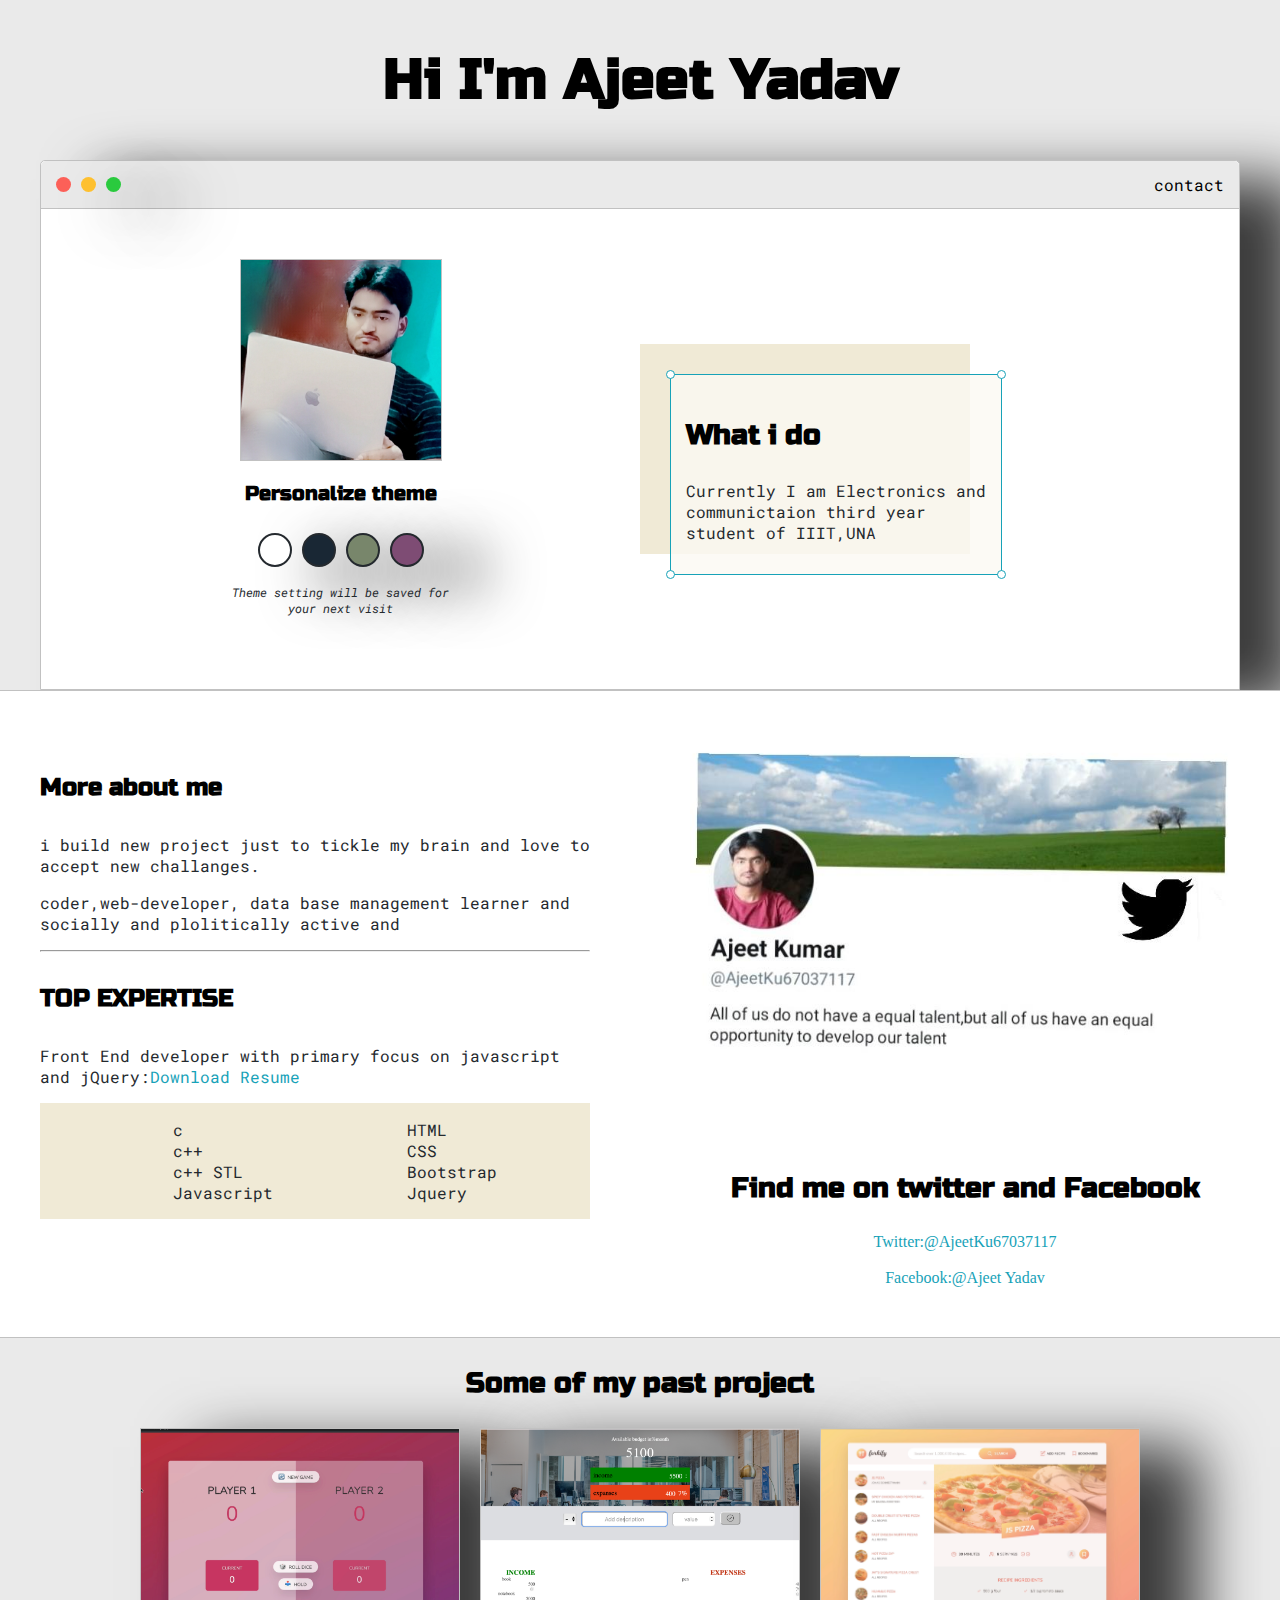
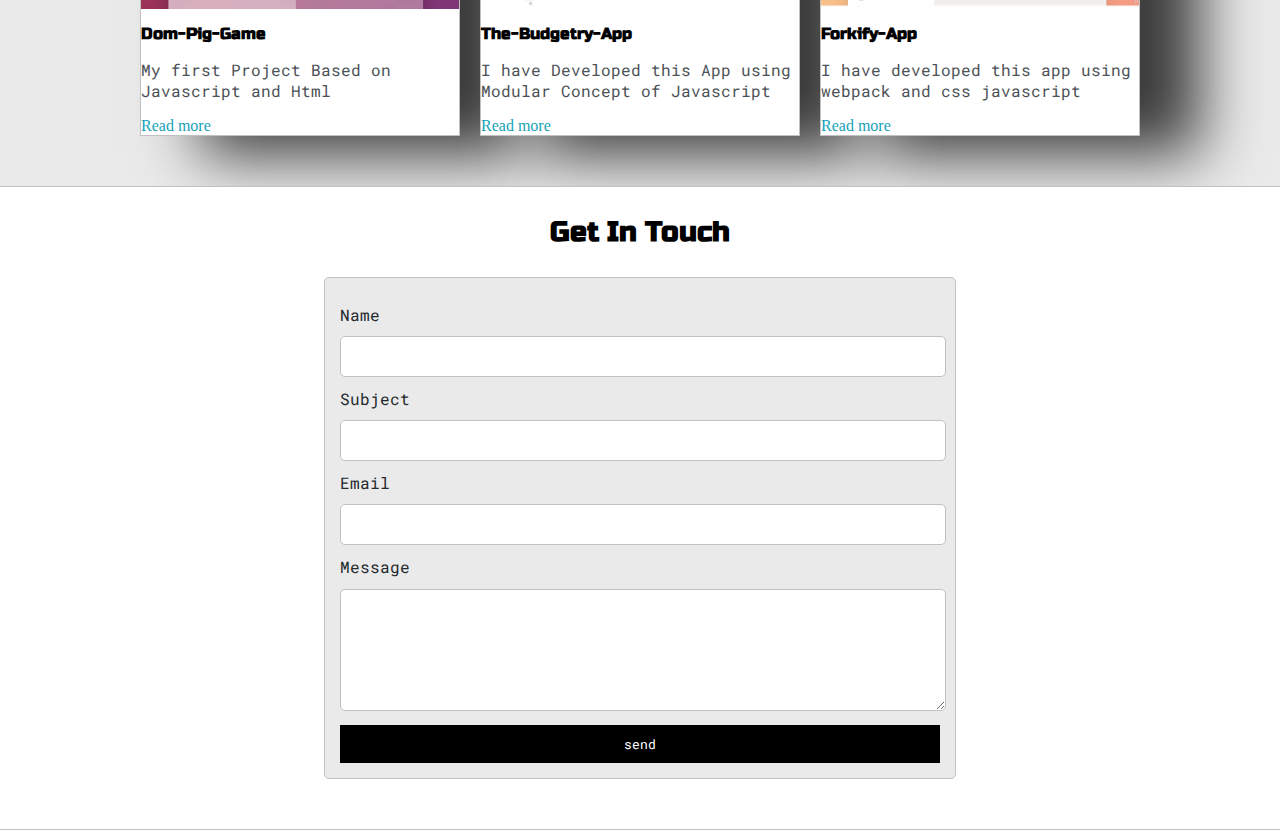
<file: index.html>
<!DOCTYPE html>
<html lang="en">
<head>
    <meta charset="UTF-8">
    <meta name="viewport" content="width=device-width, initial-scale=1.0,maximum-scale=1,minimum-scale=1">
    <link rel="preconnect" href="https://fonts.gstatic.com">
<link href="https://fonts.googleapis.com/css2?family=Russo+One&display=swap" rel="stylesheet">
<link rel="preconnect" href="https://fonts.gstatic.com">
<link href="https://fonts.googleapis.com/css2?family=Roboto+Mono:wght@500&family=Russo+One&display=swap" rel="stylesheet">    
<title>www ajeetyadav</title>
<link rel="stylesheet" type="text/css" href="default.css">
    <link id="theme-style" rel="stylesheet" type="text/css" href="purple.css">
</head>
<body>
<section class="s1">
    <div class="main-container">
        <div class="greeting-wrapper">
        <h1>Hi I'm Ajeet Yadav</h1>
        </div>
        <div class="intro-wrapper">
            <div class="nav-wrapper">
                <div class="dots-wrapper">
                    <div id="dot-1" class="browser-dot">

                    </div>
                    <div id="dot-2" class="browser-dot">

                    </div>
                    <div id="dot-3" class="browser-dot">

                    </div>
                </div>
                <ul id="navigation">
                    <li>
                        <a href="contact.html">contact</a>
                    </li>
                    
                    
                </ul>
                
            </div>
            <div class="left-column">
                <img id="profile_pic" src="ajeet2.jpeg">
                <h5 style="text-align: center;line-height: 0;">Personalize theme</h5>
            <div id="theme-option-wrapper">
                <div data-mode="light" id="light-mode" class="theme-dot"></div>
                <div data-mode="blue" id="blue-mode" class="theme-dot"></div>
                <div data-mode="green" id="green-mode" class="theme-dot"></div>
                <div data-mode="purple" id="purple-mode" class="theme-dot"></div>
            </div>
            <p id="settings-note">Theme setting will be saved for<br>your next visit</p>
            </div>
            <div class="right-column">
                <div id="preview-shadow">
                <div id="preview">
       
                    <div id="corner-tl" class="corner">
                        
                    </div>
                    <div id="corner-tr" class="corner">
                        
                    </div>
                    
                    <h3>What i do</h3>
                    <p>Currently I am Electronics and communictaion third year student of IIIT,UNA  </p>
                    <div id="corner-br" class="corner">
                        
                    </div>
                    <div id="corner-bl" class="corner">
                        
                    </div>
                </div>
               </div>
</div>
            </div>
        </div>
    
</section>
<section class="s2 ">
    <div class="main-container">
        <div class="about-wrapper">
            <div class="about-me">
<h4>More about me</h4>
<p>i build new project just to tickle my brain and love to accept new challanges.</p>

<p>coder,web-developer, data base management learner and socially and plolitically active and </p>
            
            <hr>
            <h4>TOP EXPERTISE</h4> 
            <p>Front End developer with primary focus on javascript and jQuery:<a target="blank" href="https://drive.google.com/file/d/102qhCn8y7h0_ZZY288NkRpEYrRYwYDCn/view?usp=sharing">Download Resume</a>

            </p>
            <div id="skills">
                <ul>
                    <li>c</li>
                    <li>c++</li>
                    <li>c++ STL</li>
                    <li>Javascript</li>

            </ul>
            <ul>
                <li>HTML</li>
                <li>CSS</li>
                <li>Bootstrap</li>
                <li>Jquery</li>

        </ul>
            </div>
        </div>
            <div class="social-links">
               <img id="social_img" src="image/twitter1.jpeg">
               <h3>Find me on twitter and Facebook</h3>
               <a target="_blank" href="https://twitter.com/AjeetKu67037117">Twitter:@AjeetKu67037117</a><br>
               <a target="_blank" href="https://www.facebook.com/profile.php?id=100027681203764">Facebook:@Ajeet Yadav</a>

            </div>
        </div>

    </div>
</section>
<section class="s1 ">
    <div class="main-container">
        <h3 style="text-align: center;">Some of my past project</h3>
<div class="post-wrapper">
    <div>
    <div class="post">
        <img class="thumbnail"src="image/piggame.jpeg">
        <div class="post-preview">
            <h6 class="post-title">Dom-Pig-Game</h6>
            <p class="post-intro">My first Project Based on Javascript and Html</p>
<a href="post.html">Read more</a>
        </div>

    </div>
</div>
    <div>
    <div class="post">
    <img class="thumbnail"src="image/budgetry.jpeg">
    <div class="post-preview">
        <h6 class="post-title">The-Budgetry-App</h6>
        <p class="post-intro">I have Developed this App using Modular Concept of Javascript</p>
        <a href="post1.html">Read more</a>
    </div>

        </div>
    </div>
<div>
<div class="post">
        <img class="thumbnail"src="image/forkifyapp.jpeg">
        <div class="post-preview">
            <h6 class="post-title">Forkify-App</h6>
            <p class="post-intro">I have developed this app using webpack and css javascript</p>
            <a href="post2.html">Read more</a>
        </div>

    </div>
</div>
</div>
    </div>
</section>
<section class="s2 ">
    <div class="main-container">
        <h3 style="text-align: center;">Get In Touch</h3>
<form id="contact-form">
    <label>Name</label>
    <input class="input-field" type="text" name="name">
    <label>Subject</label>
    <input class="input-field" type="text" name="subject">
    <label>Email</label>
    <input class="input-field" type="text" name="email">
    <label>Message</label>
    <textarea class="input-field" type="text" name="message"></textarea>
    <input id="submit-btn" type="submit" value="send">
</form>
    </div>
</section>
<script type="text/javascript"src="script.js">
</script>

</body>
</html>
</file>
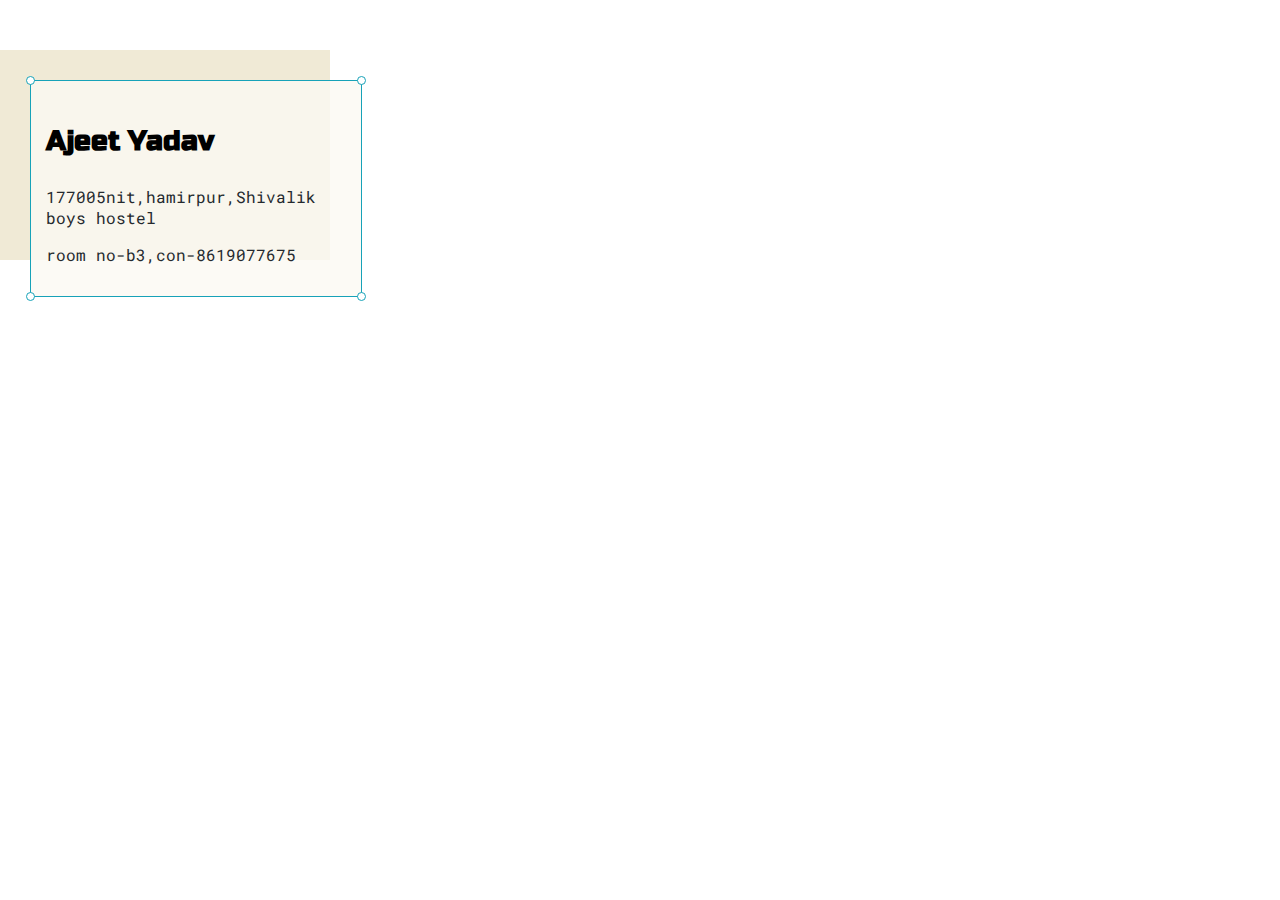
<file: contact.html>
<!DOCTYPE html>
<html lang="en">
<head>
    <meta charset="UTF-8">
    <meta name="viewport" content="width=device-width, initial-scale=1.0,maximum-scale=1,minimum-scale=1">
    <link rel="preconnect" href="https://fonts.gstatic.com">
<link href="https://fonts.googleapis.com/css2?family=Russo+One&display=swap" rel="stylesheet">
<link rel="preconnect" href="https://fonts.gstatic.com">
<link href="https://fonts.googleapis.com/css2?family=Roboto+Mono:wght@500&family=Russo+One&display=swap" rel="stylesheet">    
<title>Document</title>
<link rel="stylesheet" type="text/css" href="default.css">
    <link id="theme-style" rel="stylesheet" type="text/css" href="purple.css">
</head>
<body>
<div class="right-column">
    <div id="preview-shadow">
    <div id="preview">

        <div id="corner-tl" class="corner">
            
        </div>
        <div id="corner-tr" class="corner">
            
        </div>
        
        <h3>Ajeet Yadav</h3>
        <p>177005nit,hamirpur,Shivalik boys hostel</p>
       <p>room no-b3,con-8619077675</p>
       <div id="corner-br" class="corner">
            
        </div>
        <div id="corner-bl" class="corner">
            
        </div>
    </div>
   </div>
</div>
<script type="text/javascript"src="script.js">
</script>
</body>
</html>
</file>
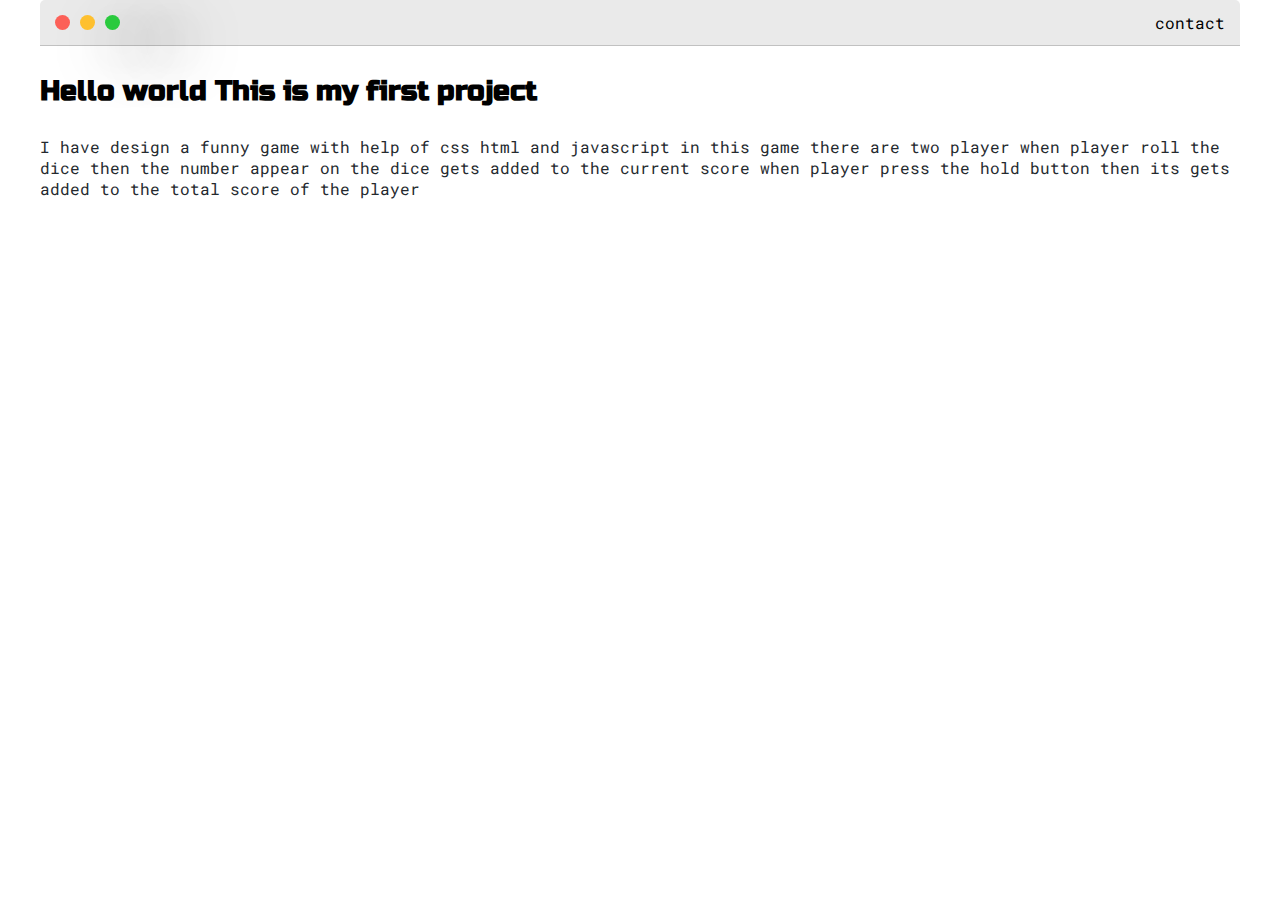
<file: post.html>
<!DOCTYPE html>
<html lang="en">
<head>
    <meta charset="UTF-8">
    <meta name="viewport" content="width=device-width, initial-scale=1.0,maximum-scale=1,minimum-scale=1">
    <link rel="preconnect" href="https://fonts.gstatic.com">
<link href="https://fonts.googleapis.com/css2?family=Russo+One&display=swap" rel="stylesheet">
<link rel="preconnect" href="https://fonts.gstatic.com">
<link href="https://fonts.googleapis.com/css2?family=Roboto+Mono:wght@500&family=Russo+One&display=swap" rel="stylesheet">    
<title>Document</title>
    <link rel="stylesheet" type="text/css" href="default.css">
   </head>
<body>

    <div class="main-container">
        <div class="nav-wrapper">
            <div class="dots-wrapper">
                <div id="dot-1" class="browser-dot">

                </div>
                <div id="dot-2" class="browser-dot">

                </div>
                <div id="dot-3" class="browser-dot">

                </div>
            </div>
            <ul id="navigation">
                <li>
                    <a href="contact.html">contact</a>
                </li>
                
                
            </ul>
            
        </div>
        
            <h3>Hello world This is my first project</h3>
            <p>I have design a funny game with help of css html and javascript in this game there are two player when player roll the dice then the number appear on the dice gets added to the current score when player press the hold button then its gets added to the total score of the player</p>
        
        
    </div>

    <script type="text/javascript"src="script.js">
    </script>
    </body>
    </html>
</file>
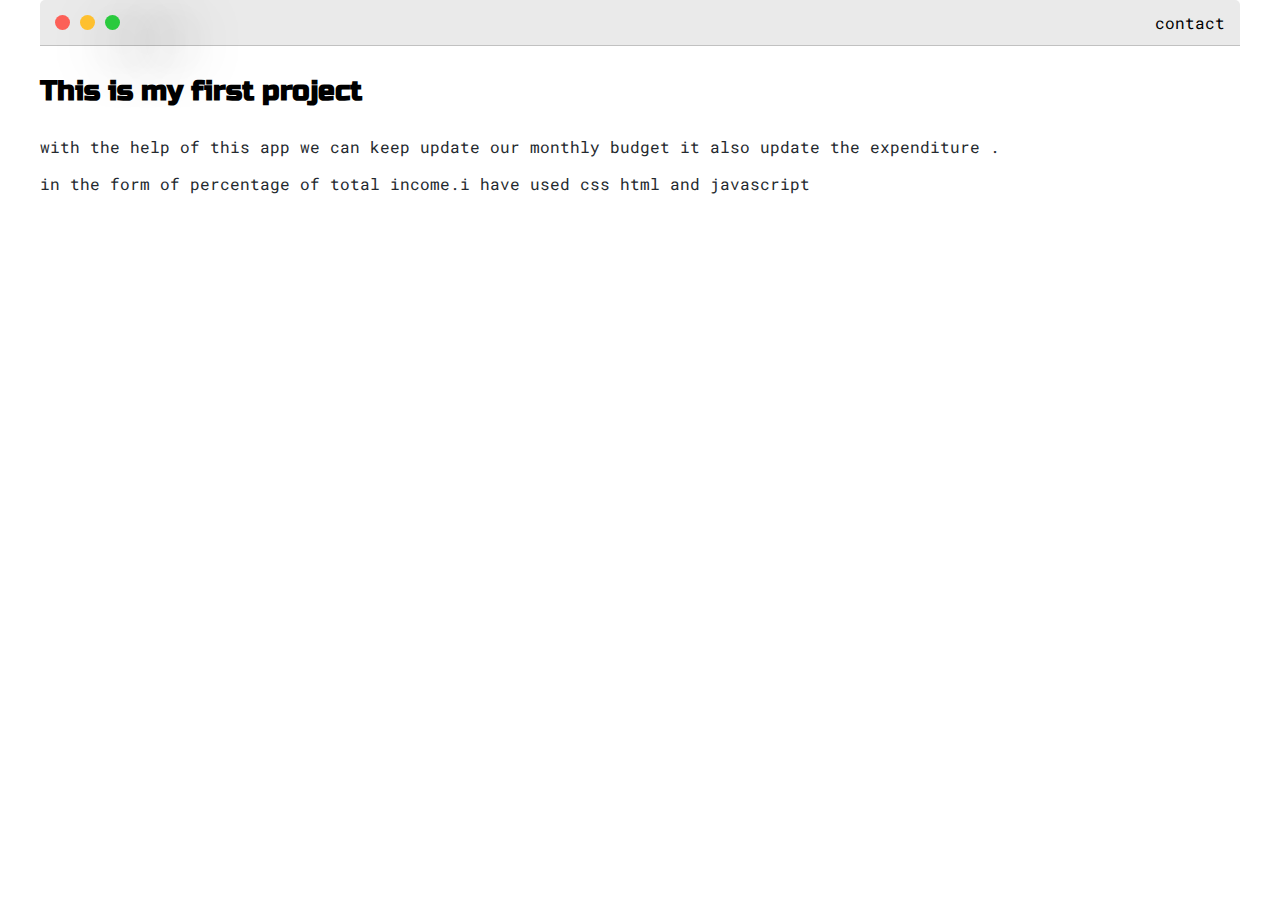
<file: post1.html>
<!DOCTYPE html>
<html lang="en">
<head>
    <meta charset="UTF-8">
    <meta name="viewport" content="width=device-width, initial-scale=1.0,maximum-scale=1,minimum-scale=1">
    <link rel="preconnect" href="https://fonts.gstatic.com">
<link href="https://fonts.googleapis.com/css2?family=Russo+One&display=swap" rel="stylesheet">
<link rel="preconnect" href="https://fonts.gstatic.com">
<link href="https://fonts.googleapis.com/css2?family=Roboto+Mono:wght@500&family=Russo+One&display=swap" rel="stylesheet">    
<title>Document</title>
    <link rel="stylesheet" type="text/css" href="default.css">
   </head>
<body>

    <div class="main-container">
        <div class="nav-wrapper">
            <div class="dots-wrapper">
                <div id="dot-1" class="browser-dot">

                </div>
                <div id="dot-2" class="browser-dot">

                </div>
                <div id="dot-3" class="browser-dot">

                </div>
            </div>
            <ul id="navigation">
                <li>
                    <a href="contact.html">contact</a>
                </li>
                
                
            </ul>
            
        </div>
        
            <h3>This is my first project</h3>
            <p>with the help of this app we can keep update our monthly budget it also update the expenditure . </p>
        
        <p>in the form of percentage of total income.i have used css html and javascript</p>
    </div>

    <script type="text/javascript"src="script.js">
    </script>
    </body>
    </html>
</file>
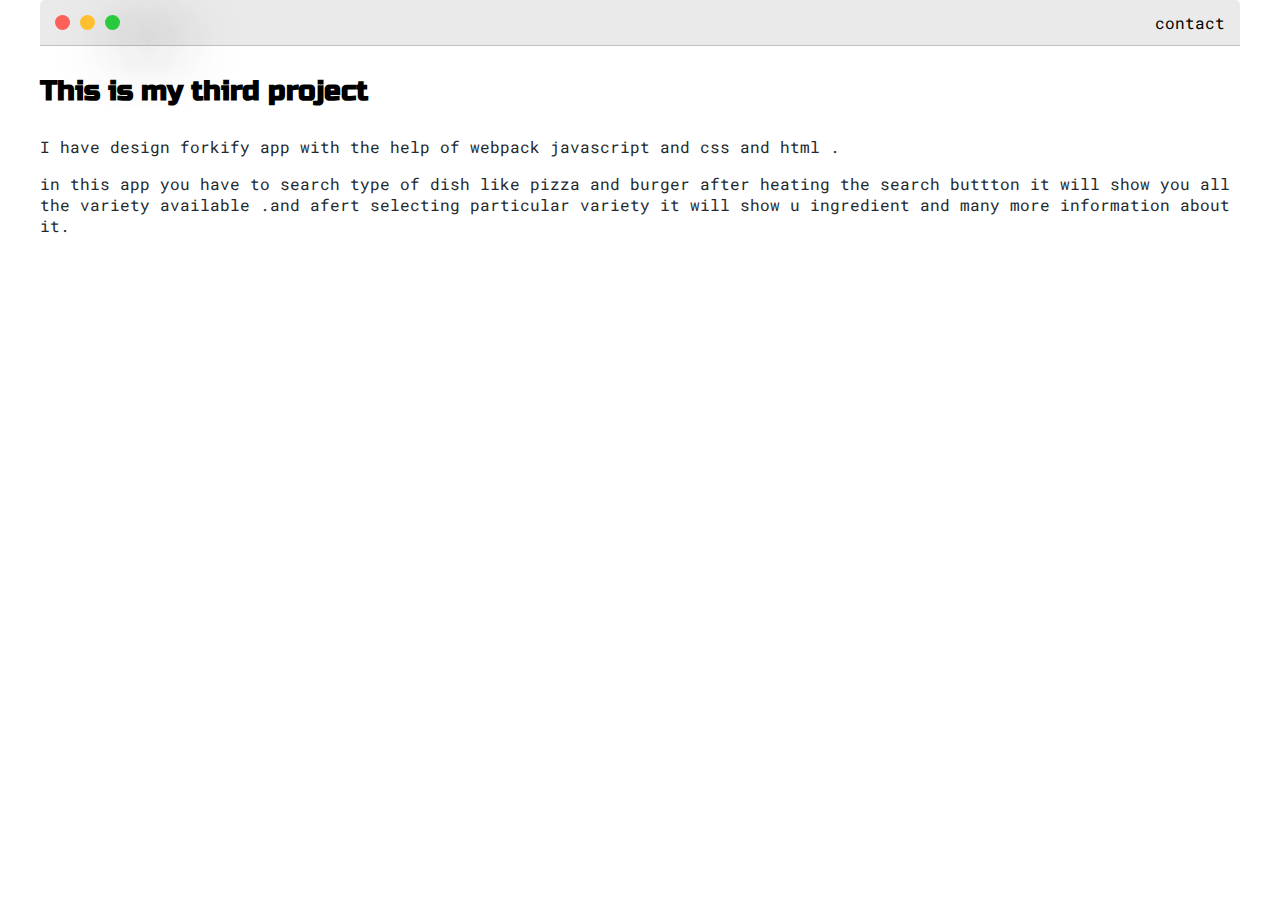
<file: post2.html>
<!DOCTYPE html>
<html lang="en">
<head>
    <meta charset="UTF-8">
    <meta name="viewport" content="width=device-width, initial-scale=1.0,maximum-scale=1,minimum-scale=1">
    <link rel="preconnect" href="https://fonts.gstatic.com">
<link href="https://fonts.googleapis.com/css2?family=Russo+One&display=swap" rel="stylesheet">
<link rel="preconnect" href="https://fonts.gstatic.com">
<link href="https://fonts.googleapis.com/css2?family=Roboto+Mono:wght@500&family=Russo+One&display=swap" rel="stylesheet">    
<title>Document</title>
    <link rel="stylesheet" type="text/css" href="default.css">
   </head>
<body>

    <div class="main-container">
        <div class="nav-wrapper">
            <div class="dots-wrapper">
                <div id="dot-1" class="browser-dot">

                </div>
                <div id="dot-2" class="browser-dot">

                </div>
                <div id="dot-3" class="browser-dot">

                </div>
            </div>
            <ul id="navigation">
                <li>
                    <a href="contact.html">contact</a>
                </li>
                
                
            </ul>
            
        </div>
        
            <h3>This is my third project</h3>
            <p>I have design forkify app with the help of webpack javascript and css and html . </p>
        
        <p>in this app you have to search type of dish like pizza and burger after heating the search buttton it will show you all the variety 
            available .and afert selecting particular variety it will show u ingredient and many more information about it.
        </p>
    </div>

    <script type="text/javascript"src="script.js">
    </script>
    </body>
    </html>
</file>
<file: default.css>
:root{
    --mainColor:#eaeaea;
    --secondaryColor:#fff;
    --borderColor:#c1c1c1;
    --mainText:black;
    --secondaryText:red;
    --themeDotBorder:#24292e;
    --previewBg:rgb(251,249,243,0.8);
    --previewShadow:#f0ead6;
    --btnColor:black;
}


html,body{
    padding: 0;
    margin: 0;
}
h1,h2,h3,h4,h5,h6,strong{
color: var(--mainText);
font-family: 'Russo One', sans-serif;
}
p,li,label,input,textarea{
color: var(--themeDotBorder);
font-family: 'Roboto Mono', monospace;
}
a{
    text-decoration:none;
    color:#17a2b8;
}
ul{
    list-style:none;
}
h1{font-size: 56px;}
h2{font-size: 36px;}
h3{font-size: 28px;}
h4{font-size: 24px;}
h5{font-size: 20px;}
h6{font-size: 16px;}
.s1{
    background-color: var(--mainColor);
    border-bottom:1px solid var(--borderColor);
    overflow:auto;
}
.s2{
    background-color: var(--secondaryColor);
    border-bottom:1px solid var(--borderColor);
    overflow:auto;
}
.main-container{
    width: 1200px;
    margin:0 auto;
}
.greeting-wrapper{
    display:grid;
    text-align: center;
    align-content: center;
     min-height:10em;
}
.intro-wrapper{
    background-color: var(--secondaryColor);
    border:1px solid var(--borderColor);
    border-radius: 5px 5px 0 0;
        box-shadow: 60px 19px 58px 0px rgba(0,0,0,0.75);
    -webkit-box-shadow: 60px 19px 58px 0px rgba(0,0,0,0.75);
    -moz-box-shadow: 60px 19px 58px 0px rgba(0,0,0,0.75);
display:grid;
grid-template-columns: 1fr 1fr;
grid-template-rows: 3em 30em;
grid-template-areas: 
'nav-wrapper nav-wrapper'
'left-column right-column'
;
}
.nav-wrapper{
    grid-area:nav-wrapper;
    border-bottom: 1px solid var(--borderColor);
   display:flex;
   justify-content:space-between;
   align-items:center;
   background-color: var(--mainColor);
   border-radius: 5px 5px 0 0;
}
#navigation a{
    color:var(--mainText);
}
#navigation{
    margin:0;
    padding:10px;
}
#navigation li{
    display:inline-block;
    margin-right:5px;
    margin-left:5px;
}


.dots-wrapper{
display:flex;
padding:10px;
}
#dot-1{
    background-color:#FC6058;
}
#dot-2{
    background-color:#FEC02F;
}
#dot-3{
    background-color:#2ACA3E;
}
.browser-dot{
    background-color:black;
    height:15px;
    width:15px;
    border-radius:50%;
    margin:5px;
    box-shadow: 60px 19px 58px 0px rgba(0,0,0,0.75);
    -webkit-box-shadow: 60px 19px 58px 0px rgba(0,0,0,0.75);
    -moz-box-shadow: 60px 19px 58px 0px rgba(0,0,0,0.75);

}
.theme-dot:hover{
    border-width:5px;
}



.left-column{
    grid-area:left-column;
    padding:50px 0 ;
    }
    #profile_pic{
        display:block;
        margin:0 auto;
        height:200px;
        width:200px;
        object-fit:cover;
        border:1px solid var(--borderColor);

    }
    #theme-option-wrapper{
        display:flex;
        justify-content:center;
    }
    .theme-dot{
        height:30px;
        width:30px;
        border-radius: 50%;
        box-shadow: 60px 19px 58px 0px rgba(0,0,0,0.75);
    -webkit-box-shadow: 60px 19px 58px 0px rgba(0,0,0,0.75);
    -moz-box-shadow: 60px 19px 58px 0px rgba(0,0,0,0.75);
background-color: black;
margin:5px;
border:2px solid var(--themeDotBorder);
cursor:pointer;
    }
    #light-mode{
        background-color:#fff ;
    }
    #blue-mode{
        background-color: #192734;
    }
    #green-mode{
        background-color: #78866b;
    }
    #purple-mode{
        background-color: #7E4C74;
    }

    #settings-note{
        text-align: center;
        font-size:12px;
        font-style:italic;
    
    }
.right-column{
    grid-area:right-column;
    display:grid;
    align-content:center;
    padding-top: 50px;
    padding-bottom:50px;
}
#preview-shadow{
   background-color:var(--previewShadow) ; 
   width:300px;
   height:180px;
   padding-left:30px;
   padding-top:30px;

}
#preview{
    width:300px;
    border:1.5px solid #17a2b8;
    background-color:var(--previewBg);
    padding : 15px;
    position:relative;
}
.corner{
    width:7px;
    height:7px;
     border-radius: 50%;
    border:1.5px solid #17a2b8;
    background-color: #fff;
    position: absolute;
}
#corner-tl{
    top:-5px;
    left:-5px;
}
#corner-tr{
    top:-5px;
    right:-5px;
}

#corner-br{
    bottom:-5px;
    right:-5px;
}
#corner-bl{
    bottom:-5px;
    left:-5px;
}
.about-wrapper{
    display:grid;
    grid-template-columns: repeat(auto-fit,minmax(320px,1fr));
padding:50px 0;
gap:100px;
}
#skills{
    display:flex;
    justify-content:space-evenly;
    background-color:var(--previewShadow);


}
.social-links{
    display:grid;
    align-content:center;
    text-align:center;

}
#social_img{
    width:100%;
}
.post-wrapper{
    display:grid;
    grid-template-columns: repeat(auto-fit,320px);
    gap:20px;
    justify-content: center;
    padding-bottom:50px;


}
.post{
    border:1px solid var(--borderColor);
    box-shadow: 60px 19px 58px 0px rgba(0,0,0,0.75);
    -webkit-box-shadow: 60px 19px 58px 0px rgba(0,0,0,0.75);
    -moz-box-shadow: 60px 19px 58px 0px rgba(0,0,0,0.75);
}
.thumbnail{
    display:block;
    width:100%;
    height:180px;
object-fit: cover;
}
.post-preview{
    background-color:#fff;
    padding-top:15px;
}
.post-title{
    color:black;
    margin:0;
}
.post-intro{
    color:#4b5156;
    font-size:16px;

}
#contact-form{
    display:block;
    max-width: 600px;
    margin:0 auto;
    border:1px solid var(--borderColor);
    padding:15px;
    border-radius:5px;
    background-color: var(--mainColor);
    margin-bottom:50px;
}
#contact-form label{
    line-height: 2.7em;
}
#contact-form textarea{
    min-height:100px;
    font-size:14px;
}
.input-field{
    width:100%;
    padding-top:10px;
    padding-bottom:10px;
    background-color: var(--secondaryColor);
    border-radius:5px;
    border:1px solid var(--borderColor);
    font-size:14px;
}
#submit-btn{
    margin-top:10px;
    width:100%;
    padding-top:10px;
    padding-bottom:10px;
    color:#fff;
    background-color:var(--btnColor);
    border:none;
}

@media screen and (max-width: 1200px){
    .main-container{
        width: 95%;
    }
}
@media screen and (max-width: 1200px){
    .intro-wrapper{
       
grid-template-columns: 1fr;

    grid-template-areas: 
    'nav-wrapper'
    'left-column'
    'right-column'
    ;
    }
    .right-column{
        justify-content: center;
    }

}
</file>
<file: purple.css>
:root{
    --mainColor:#46344E;
    --secondaryColor:#382a3f;
    --borderColor:#1d1520;
    --mainText:#fff;
    --secondaryText:#eeeeee;
    --themeDotBorder:#FFF;
    --previewBg:rgb(29,21,32,0.8);
    --previewShadow:#2b202f;
    --btnColor:#8534a3;
}
</file>
